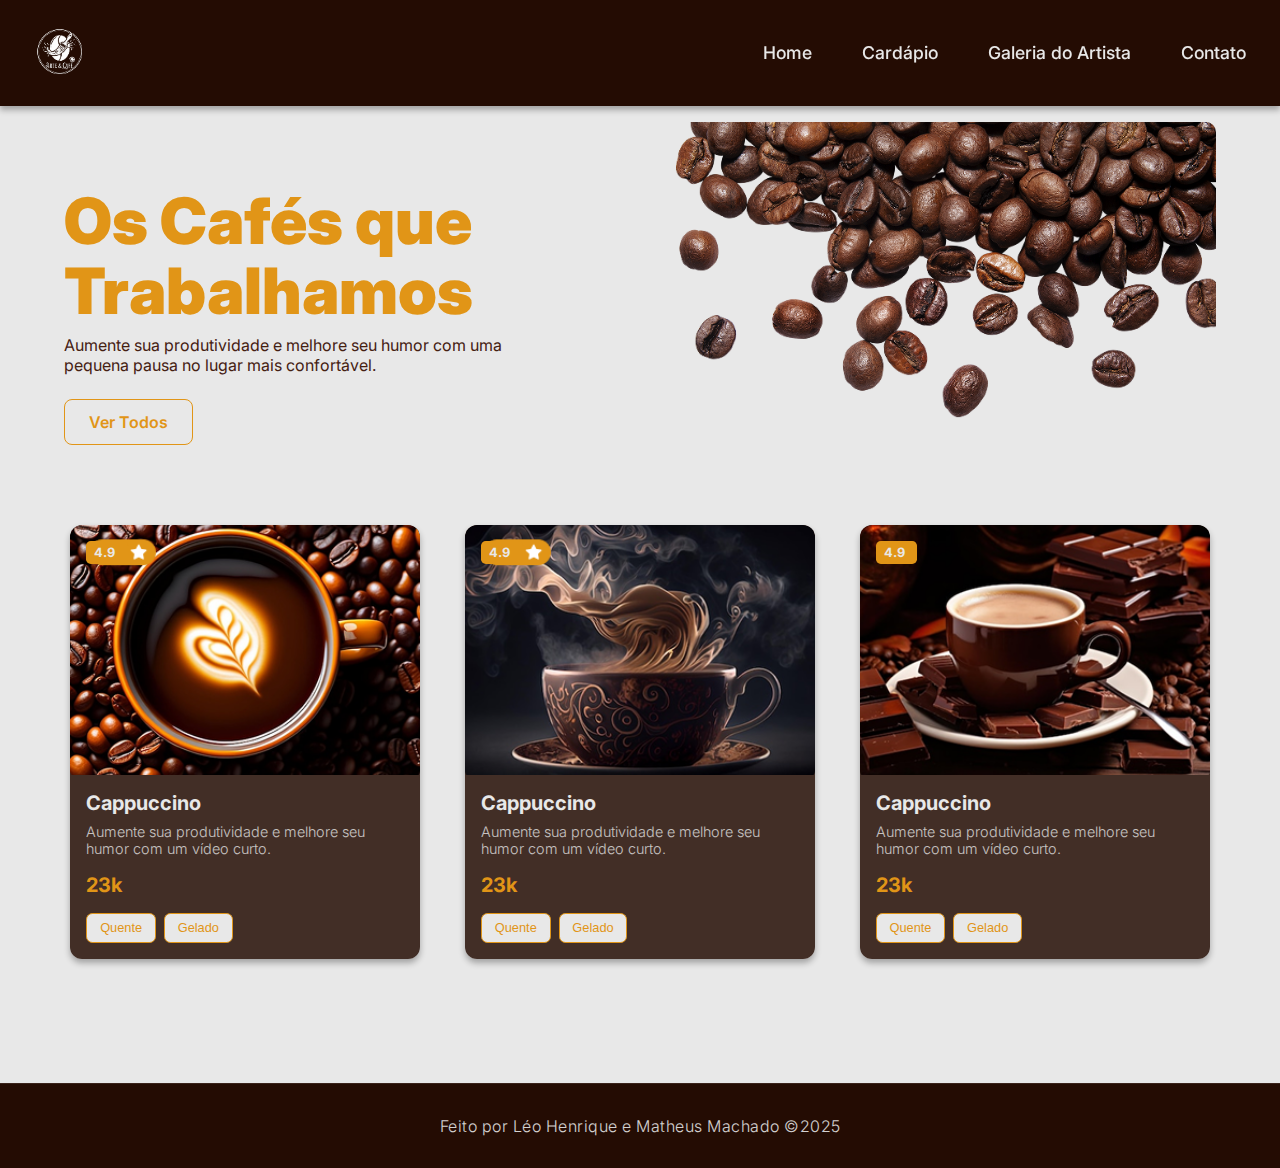
<file: cardapio.html>
<!DOCTYPE html>
<html lang="pt-br">
<head>
    <meta charset="UTF-8">
    <meta name="viewport" content="width=device-width, initial-scale=1.0">
    <title>Arte & Café - Cardápio</title>

    <link rel="stylesheet" href="./css/cardapio.css">

    <link rel="stylesheet" href="https://cdnjs.cloudflare.com/ajax/libs/font-awesome/6.5.1/css/all.min.css" integrity="sha512-DTOQO9RWCH3ppGqcWaEA1BIZOC6xxalwEsw9c2QQeAIftl+Vegovlnee1c9QX4TctnWMn13TZye+giMm8e2LwA==" crossorigin="anonymous" referrerpolicy="no-referrer" />

    <link rel="preconnect" href="https://fonts.googleapis.com">
    <link rel="preconnect" href="https://fonts.gstatic.com" crossorigin>
    <link href="https://fonts.googleapis.com/css2?family=Inter:wght@100..900&display=swap" rel="stylesheet">
</head>
<body>
    <header class="page-header">
        <figure>
            <img src="./imgs/Gemini_Generated_Image_ouh23oouh23oouh2-removebg-preview 2.png" alt="Logo Cardápio - Léo">
        </figure>

        <button class="btn-menu" id="btn-menu" aria-label="Abrir menu de navegação">
            <i class="fa-solid fa-bars"></i>
        </button>

        <nav class="nav-menu" id="menu">
            <ul class="nav-itens">
                <li><a href="./index.html">Home</a></li>
                <li><a href="./cardapio.html">Cardápio</a></li>
                <li><a href="./galeria.html">Galeria do Artista</a></li>
                <li><a href="./contato.html">Contato</a></li>
            </ul>
        </nav>
    </header>

    <main class="main-content">
        <section class="hero-section">
            <div class="hero-text-container">
                <h1 class="hero-title">Os Cafés que Trabalhamos</h1>
                <p class="hero-subtitle">Aumente sua produtividade e melhore seu humor com uma pequena pausa no lugar mais confortável.</p>
                <a href="#" class="btn-primary">Ver Todos</a>
            </div>
            <div class="hero-image-container">
                <img src="./imgs/graosCafe.png" alt="Grãos de café espalhados no canto superior direito" class="hero-image-beans">
            </div>
        </section>

        <section class="products-section">
            <article class="product-card">
                <div class="card-image-container">
                    <img src="./imgs/cappuccino.png" alt="Cappuccino com arte latte em xícara em cima de grãos de café">
                    <span class="rating">4.9<i class="fa-solid fa-star"></i></span>
                </div>
                <div class="card-info">
                    <h3 class="card-title">Cappuccino</h3>
                    <p class="card-description">Aumente sua produtividade e melhore seu humor com um vídeo curto.</p>
                    <span class="card-price">23k</span>
                    <div class="card-footer">
                        <div class="card-options">
                            <button class="option-btn hot-btn">Quente</button>
                            <button class="option-btn cold-btn">Gelado</button>
                        </div>
                        <button class="add-to-cart-btn" aria-label="Adicionar Cappuccino ao carrinho">
                            <i class="fa-solid fa-cart-shopping"></i>
                        </button>
                    </div>
                </div>
            </article>

            <article class="product-card">
                <div class="card-image-container">
                    <img src="./imgs/cappuccino2.png" alt="Cappuccino fumegante em xícara decorada">
                    <span class="rating">4.9<i class="fa-solid fa-star"></i></span>
                </div>
                <div class="card-info">
                    <h3 class="card-title">Cappuccino</h3>
                    <p class="card-description">Aumente sua produtividade e melhore seu humor com um vídeo curto.</p>
                    <span class="card-price">23k</span>
                    <div class="card-footer">
                        <div class="card-options">
                            <button class="option-btn hot-btn">Quente</button>
                            <button class="option-btn cold-btn">Gelado</button>
                        </div>
                        <button class="add-to-cart-btn" aria-label="Adicionar Cappuccino ao carrinho">
                            <i class="fa-solid fa-cart-shopping"></i>
                        </button>
                    </div>
                </div>
            </article>

            <article class="product-card">
                <div class="card-image-container">
                    <img src="./imgs/cappuccino3.png" alt="Cappuccino com raspas de chocolate ao lado">
                    <span class="rating">4.9<i class="fa-solid fa-star"></i></span>
                </div>
                <div class="card-info">
                    <h3 class="card-title">Cappuccino</h3>
                    <p class="card-description">Aumente sua produtividade e melhore seu humor com um vídeo curto.</p>
                    <span class="card-price">23k</span>
                    <div class="card-footer">
                        <div class="card-options">
                            <button class="option-btn hot-btn">Quente</button>
                            <button class="option-btn cold-btn">Gelado</button>
                        </div>
                        <button class="add-to-cart-btn" aria-label="Adicionar Cappuccino ao carrinho">
                            <i class="fa-solid fa-cart-shopping"></i>
                        </button>
                    </div>
                </div>
            </article>
        </section>
    </main>
    <footer class="rodape">
        <p>Feito por Léo Henrique e Matheus Machado &copy;2025</p>
    </footer>
    <script src="./js/script.js"></script>
</body>
</html>
</file>
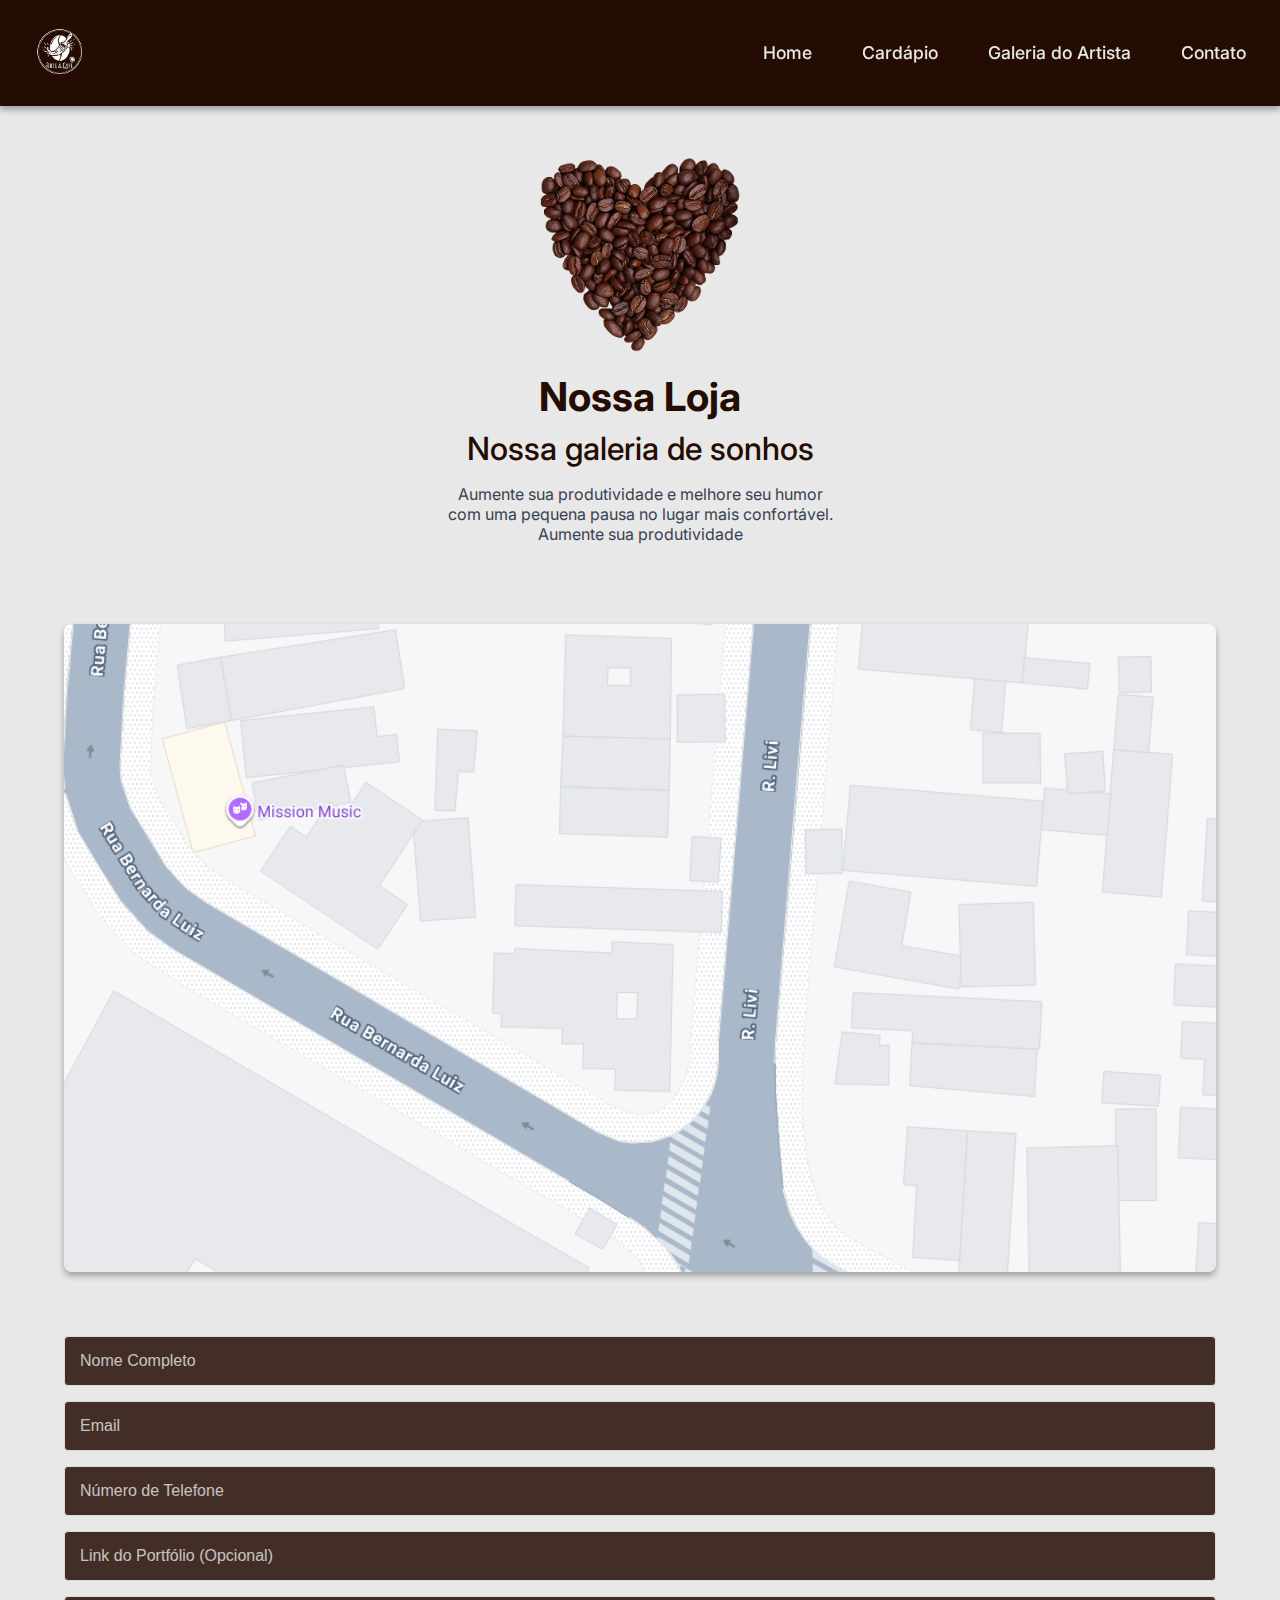
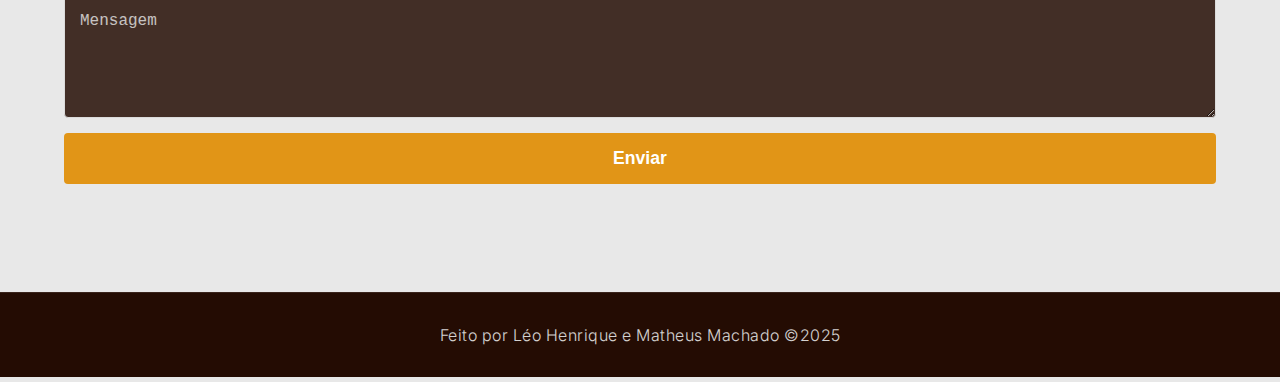
<file: contato.html>
<!DOCTYPE html>
<html lang="pt-BR">
<head>
    <meta charset="UTF-8">
    <meta name="viewport" content="width=device-width, initial-scale=1.0">
    <title>Arte & Café - Nossa galeria de sonhos</title>
    <link rel="stylesheet" href="./css/contato.css">
    <link rel="stylesheet" href="https://cdnjs.cloudflare.com/ajax/libs/font-awesome/6.5.1/css/all.min.css" integrity="sha512-DTOQO9RWCH3ppGqcWaEA1BIZOC6xxalwEsw9c2QQeAIftl+Vegovlnee1c9QX4TctnWMn13TZye+giMm8e2LwA==" crossorigin="anonymous" referrerpolicy="no-referrer" />

    <link rel="preconnect" href="https://fonts.googleapis.com">
    <link rel="preconnect" href="https://fonts.gstatic.com" crossorigin>
    <link href="https://fonts.googleapis.com/css2?family=Inter:wght@100..900&display=swap" rel="stylesheet">
</head>
<body>
    <header class="page-header">
        <figure>
            <img src="./imgs/Gemini_Generated_Image_ouh23oouh23oouh2-removebg-preview 2.png" alt="Logo Cardápio - Léo">
        </figure>

        <button class="btn-menu" id="btn-menu" aria-label="Abrir menu de navegação">
            <i class="fa-solid fa-bars"></i>
        </button>

        <nav class="nav-menu" id="menu">
            <ul class="nav-itens">
                <li><a href="./index.html">Home</a></li>
                <li><a href="./cardapio.html">Cardápio</a></li>
                <li><a href="./galeria.html">Galeria do Artista</a></li>
                <li><a href="./contato.html">Contato</a></li>
            </ul>
        </nav>
    </header>

    <main class="content">

        <section class="gallery-hero">
            <div class="gallery-image">
                <img src="./imgs/Png.png" alt="Coração feito de grãos de café">
            </div>
            <div class="gallery-text">
                <h1>Nossa Loja</h1>
                <h2>Nossa galeria de sonhos</h2>
                <p>Aumente sua produtividade e melhore seu humor com uma pequena pausa no lugar mais confortável. Aumente sua produtividade</p>
            </div>
        </section>

        <section class="map-section">
            <h3>Nossa Localização</h3>
            <div class="map-container">
                <img src="./imgs/Screenshot_20251215_203149.png" alt="Mapa de localização na Vila Madelena">
            </div>
        </section>
        
        <section class="contact-form">
            <form action="" method="post">
                <h3>Entre em Contato</h3>
                    <input type="text" id="nome" name="nome" placeholder="Nome Completo" required>
                    <input type="email" id="email" name="email" placeholder="Email" required>
                    <input type="tel" id="telefone" name="telefone" placeholder="Número de Telefone">
                    <input type="url" id="portfolio" name="portfolio" placeholder="Link do Portfólio (Opcional)">
                    <textarea id="mensagem" name="mensagem" placeholder="Mensagem" rows="5" required></textarea>
                    <button type="submit" class="btn-submit" id="btn-submit">Enviar</button>
            </form>
        </section>

    </main>
    <footer class="rodape">
        <p>Feito por Léo Henrique e Matheus Machado &copy;2025</p>
    </footer>
    <script src="./js/script.js"></script>
    <script>
        const btnSubmit = document.getElementById('btn-submit');
        btnSubmit.addEventListener('click', (e) => {
            e.preventDefault();
            setTimeout(() =>{
                alert('Mensagem Enviada!')
            }, 300);
        });
    </script>
</body>
</html>
</file>
<file: css/cardapio.css>
:root {
    --dark-brown: #240C03;
    --brown-header: rgba(36, 12, 3, 1);
    --orange-btn: #E19517;
    --orange-btn-hover: #c58315;
    --text-neutral: #374151;
    --wheat: #E8E8E8;
    --brown-card: rgba(48, 25, 17, 0.9);
    --brown-text: #452012;
    --form-stroke: #DBDBDB;
    --shadow: 0 4px 6px rgba(0, 0, 0, 0.3);
    --rating-color: #FFD700;
}
* {
    padding: 0;
    margin: 0;
    box-sizing: border-box;
}
body {
    width: 100%;
    min-height: 100vh;
    font-family: "Inter", sans-serif;
    color: var(--wheat);
    background-color: var(--wheat);
}
.page-header {
    width: 100%;
    display: flex;
    justify-content: space-between;
    padding: 1rem 1.5rem;
    align-items: center;
    background-color: var(--brown-header);
    position: sticky;
    top: 0;
    z-index: 1000;
    box-shadow: var(--shadow);
}
.page-header figure img {
    height: 70px;
    width: auto;
}
.btn-menu {
    height: 40px;
    width: 40px;
    background-color: transparent;
    border: 1px solid var(--wheat);
    border-radius: 8px;
    cursor: pointer;
    transition: 0.3s;
    display: flex;
    align-items: center;
    justify-content: center;
}
.btn-menu:hover {
    background-color: rgba(255, 255, 255, 0.1);
}
.btn-menu > i {
    font-size: 20px;
    color: var(--wheat);
}
.nav-menu {
    display: none;
    position: absolute;
    top: 100%;
    right: 0;
    width: 100%;
    background-color: var(--brown-header);
    padding: 20px;
    flex-direction: column;
    align-items: center;
    box-shadow: 0 10px 10px rgba(0,0,0,0.2);
    border-top: 1px solid rgba(255,255,255,0.1);
}
.nav-menu-toggle {
    display: flex; 
    animation: slideDown 0.3s ease forwards;
}
@keyframes slideDown {
    from { opacity: 0; transform: translateY(-10px); }
    to { opacity: 1; transform: translateY(0); }
}
.nav-itens {
    list-style: none;
    text-align: center;
    width: 100%;
}
.nav-itens li {
    margin-bottom: 15px;
}
.nav-itens a {
    text-decoration: none;
    color: var(--wheat);
    font-size: 1.1rem;
    font-weight: 500;
    display: block;
    padding: 10px;
    transition: color 0.2s;
}
.nav-itens a:hover {
    color: var(--orange-btn);
}
.main-content {
    padding: 1rem 1.5rem;
    max-width: 1200px;
    margin: 0 auto;
}
.hero-section {
    position: relative;
    padding-top: 2rem;
    padding-bottom: 3rem;
    padding-right: 120px; 
    overflow: hidden; 
}
.hero-text-container {
    z-index: 10; 
    position: relative;
}
.hero-image-container {
    position: absolute;
    top: 0;
    right: -150px; 
    width: 70%;
    height: 350px;
    z-index: 5; 
    overflow: hidden;
    border-radius: 10px;
}
.hero-image-beans {
    width: 100%;
    height: 100%;
    object-fit: cover;
    opacity: 0.8; 
}
.hero-title {
    font-size: 2.5rem;
    font-weight: 900;
    color: var(--orange-btn);
    line-height: 1.1;
    margin-bottom: 0.5rem;
}
.hero-subtitle {
    font-size: 1rem;
    font-weight: 400;
    color: var(--brown-text);
    margin-bottom: 1.5rem;
    max-width: 300px;
}
.btn-primary {
    display: inline-block;
    padding: 0.75rem 1.5rem;
    background-color: transparent;
    border: 1px solid var(--orange-btn);
    color: var(--orange-btn);
    text-decoration: none;
    border-radius: 0.5rem;
    font-weight: 600;
    transition: background-color 0.3s, color 0.3s;
}
.btn-primary:hover {
    background-color: var(--orange-btn);
    color: var(--dark-brown);
}
.products-section {
    display: flex;
    flex-direction: column;
    gap: 1.5rem;
    padding-top: 1rem;
    padding-bottom: 3rem;
}
.product-card {
    background-color: var(--brown-card);
    border-radius: 0.75rem;
    overflow: hidden;
    box-shadow: var(--shadow);
    max-width: 350px;
    margin: 0 auto;
}
.card-image-container {
    position: relative;
    height: 250px;
    overflow: hidden;
    border-top-left-radius: 0.75rem;
    border-top-right-radius: 0.75rem;
}
.card-image-container img {
    width: 100%;
    height: 100%;
    object-fit: cover;
    display: block;
}
.rating {
    position: absolute;
    top: 1rem;
    left: 1rem;
    background-color: var(--orange-btn);
    color: var(--wheat);
    padding: 0.25rem 0.5rem;
    border-radius: 0.3rem;
    font-size: 0.8rem;
    font-weight: 700;
    display: flex;
    align-items: center;
}
.rating i {
    margin-left: 0.3rem;
    color: var(--rating-color);
}
.card-info {
    padding: 1rem;
}
.card-title {
    font-size: 1.25rem;
    font-weight: 700;
    margin-bottom: 0.5rem;
    color: var(--wheat);
}
.card-description {
    font-size: 0.9rem;
    font-weight: 300;
    color: var(--wheat);
    opacity: 0.8;
    margin-bottom: 1rem;
}
.card-footer {
    display: flex;
    justify-content: space-between;
    align-items: center;
    margin-top: 1rem;
}
.card-options {
    display: flex;
    gap: 0.5rem;
}
.option-btn,
.option-btn.hot-btn{
    padding: 0.4rem 0.8rem;
    border: 1px solid var(--orange-btn);
    background-color: var(--wheat);
    color: var(--orange-btn);
    border-radius: 0.4rem;
    font-size: 0.8rem;
    cursor: pointer;
    transition: background-color 0.2s;
}
.option-btn:hover,
.option-btn.hot-btn:hover {
    background-color: var(--orange-btn);
    border-color: var(--orange-btn);
    color: var(--dark-brown);
}
.card-price {
    font-size: 1.25rem;
    font-weight: 700;
    color: var(--orange-btn);
}
.add-to-cart-btn {
    background-color: transparent;
    border: none;
    color: var(--wheat);
    font-size: 1.2rem;
    cursor: pointer;
    transition: color 0.2s;
}
.add-to-cart-btn:hover {
    color: var(--orange-btn);
}
.rodape {
    width: 100%;
    background-color: var(--brown-header);
    padding: 1.5rem 1rem;
    margin-top: 40px;
    border-top: 1px solid rgba(255, 255, 255, 0.1);
    text-align: center;
    display: flex;
    justify-content: center;
    align-items: center;
}

.rodape p {
    font-size: 0.875rem;
    color: var(--wheat);
    font-weight: 300;
    letter-spacing: 0.5px;
    opacity: 0.9;
}
@media (min-width: 768px) {
    .btn-menu {
        display: none; 
    }

    .nav-menu {
        display: flex; 
        position: static; 
        width: auto;
        background: transparent;
        padding: 0;
        box-shadow: none;
        border: none;
        flex-direction: row;
    }
    
    .nav-itens {
        display: flex;
        gap: 30px;
    }
    
    .nav-itens li {
        margin-bottom: 0;
    }
    
    .nav-itens a::after {
        content: '';
        display: block;
        width: 0;
        height: 2px;
        background: var(--orange-btn);
        transition: width .3s;
    }
    
    .nav-itens a:hover::after {
        width: 100%;
    }
    .hero-section {
        display: flex;
        align-items: center;
        justify-content: space-between;
        padding-top: 4rem;
        padding-bottom: 4rem;
    }
    .hero-text-container {
        flex: 1;
        max-width: 50%;
    }
    .hero-title {
        font-size: 4rem;
    }
    .hero-subtitle {
        max-width: 450px;
    }
    .hero-image-container {
        position: static;
        width: 50%;
        height: auto;
        display: flex;
        justify-content: flex-end;
    }
    .hero-image-beans {
        width: 100%;
        height: auto;
        max-width: 550px;
        opacity: 1;
        position: absolute;
        top: 0;
        right: 0;
        border-radius: 10px;
        object-fit: cover;
    }
    .products-section {
        flex-direction: row;
        justify-content: center;
        flex-wrap: wrap;
        gap: 2rem;
    }
    .product-card {
        max-width: 350px;
    }
    .rodape {
        padding: 2rem;
        margin-top: 60px;
    }

    .rodape p {
        font-size: 1rem;
    }
}
</file>
<file: css/contato.css>
:root {
    --dark-brown: #240C03;
    --brown-header: rgba(36, 12, 3, 1);
    --orange-btn: #E19517;
    --orange-btn-hover: #c58315;
    --text-neutral: #374151;
    --wheat: #E8E8E8;
    --brown-card: rgba(48, 25, 17, 0.9);
    --brown-text: #452012;
    --form-stroke: #DBDBDB;
    --shadow: 0 4px 6px rgba(0, 0, 0, 0.3);
}

* {
    margin: 0;
    padding: 0;
    box-sizing: border-box;
}

body {
    width: 100%;
    min-height: 100vh;
    font-family: "Inter", sans-serif;
    color: var(--wheat);
    background-color: var(--wheat);
}

.page-header {
    width: 100%;
    display: flex;
    justify-content: space-between;
    padding: 1rem 1.5rem;
    align-items: center;
    background-color: var(--brown-header);
    position: sticky;
    top: 0;
    z-index: 1000;
    box-shadow: var(--shadow);
}

.page-header figure img {
    height: 50px;
    width: auto;
}

.btn-menu {
    height: 40px;
    width: 40px;
    background-color: transparent;
    border: 1px solid var(--wheat);
    border-radius: 8px;
    cursor: pointer;
    transition: 0.3s;
    display: flex;
    align-items: center;
    justify-content: center;
}

.btn-menu:hover {
    background-color: rgba(255, 255, 255, 0.1);
}

.btn-menu > i {
    font-size: 20px;
    color: var(--wheat);
}

.nav-menu {
    display: none;
    position: absolute;
    top: 100%;
    right: 0;
    width: 100%;
    background-color: var(--brown-header);
    padding: 20px;
    flex-direction: column;
    align-items: center;
    box-shadow: 0 10px 10px rgba(0,0,0,0.2);
    border-top: 1px solid rgba(255,255,255,0.1);
}

.nav-menu-toggle {
    display: flex; 
    animation: slideDown 0.3s ease forwards;
}

@keyframes slideDown {
    from { opacity: 0; transform: translateY(-10px); }
    to { opacity: 1; transform: translateY(0); }
}

.nav-itens {
    list-style: none;
    text-align: center;
    width: 100%;
}

.nav-itens li {
    margin-bottom: 15px;
}

.nav-itens a {
    text-decoration: none;
    color: var(--wheat);
    font-size: 1.1rem;
    font-weight: 500;
    display: block;
    padding: 10px;
    transition: color 0.2s;
}

.nav-itens a:hover {
    color: var(--orange-btn);
}

.content {
    padding: 1rem 1.5rem;
    max-width: 1200px;
    margin: 0 auto;
}

.gallery-hero {
    display: flex;
    flex-direction: column;
    align-items: center;
    text-align: center;
    padding: 2rem 0;
}

.gallery-image img {
    width: 100%;
    max-width: 200px;
    height: auto;
    margin-bottom: 1rem;
}

.gallery-text h1 {
    font-size: 2.5rem;
    font-weight: 700;
    color: var(--dark-brown);
    margin-bottom: 0.5rem;
}

.gallery-text h2 {
    font-size: 2rem;
    font-weight: 500;
    color: var(--dark-brown);
    margin-bottom: 1rem;
}

.gallery-text p {
    font-size: 1rem;
    color: var(--text-neutral);
    max-width: 400px;
    margin: 0 auto;
}

.map-section {
    padding: 2rem 0;
    text-align: center;
}

.map-section h3 {
    display: none;
}

.map-container {
    width: 100%;
    aspect-ratio: 16 / 9;
    overflow: hidden;
    border-radius: 8px;
    box-shadow: var(--shadow);
    margin-top: 1rem;
}

.map-container img {
    width: 100%;
    height: 100%;
    object-fit: cover;
    display: block;
}

.contact-form {
    padding: 2rem 0;
}

.contact-form h3 {
    display: none;
}

.contact-form form {
    display: flex;
    flex-direction: column;
    gap: 15px;
}

.contact-form input[type="text"],
.contact-form input[type="email"],
.contact-form input[type="tel"],
.contact-form input[type="url"],
.contact-form textarea {
    width: 100%;
    padding: 15px;
    border: 1px solid var(--form-stroke);
    background-color: var(--brown-card);
    color: var(--wheat);
    border-radius: 4px;
    font-size: 1rem;
    transition: border-color 0.3s;
}

.contact-form input::placeholder,
.contact-form textarea::placeholder {
    color: var(--wheat);
    opacity: 0.8;
}

.contact-form textarea {
    resize: vertical;
    min-height: 120px;
}

.btn-submit {
    padding: 15px 25px;
    background-color: var(--orange-btn);
    color: #fff;
    border: none;
    border-radius: 4px;
    cursor: pointer;
    font-size: 1.1rem;
    font-weight: 600;
    transition: background-color 0.3s;
}

.btn-submit:hover {
    background-color: var(--orange-btn-hover);
}

.rodape {
    width: 100%;
    background-color: var(--brown-header);
    padding: 1.5rem 1rem;
    margin-top: 40px;
    border-top: 1px solid rgba(255, 255, 255, 0.1);
    text-align: center;
    display: flex;
    justify-content: center;
    align-items: center;
}

.rodape p {
    font-size: 0.875rem;
    color: var(--wheat);
    font-weight: 300;
    letter-spacing: 0.5px;
    opacity: 0.9;
}

@media (min-width: 768px) {
    .btn-menu {
        display: none;
    }

    .nav-menu {
        display: flex; 
        position: static; 
        width: auto;
        background: transparent;
        padding: 0;
        box-shadow: none;
        border: none;
        flex-direction: row;
    }
    
    .nav-itens {
        display: flex;
        gap: 30px;
    }
    
    .nav-itens li {
        margin-bottom: 0;
    }
    
    .nav-itens a::after {
        content: '';
        display: block;
        width: 0;
        height: 2px;
        background: var(--orange-btn);
        transition: width .3s;
    }
    
    .nav-itens a:hover::after {
        width: 100%;
    }

    .page-header figure img {
        height: 70px;
    }
    .rodape {
        padding: 2rem;
        margin-top: 60px;
    }

    .rodape p {
        font-size: 1rem;
    }

    .rodape {
        padding: 2rem;
        margin-top: 60px;
    }

    .rodape p {
        font-size: 1rem;
    }
}
</file>
